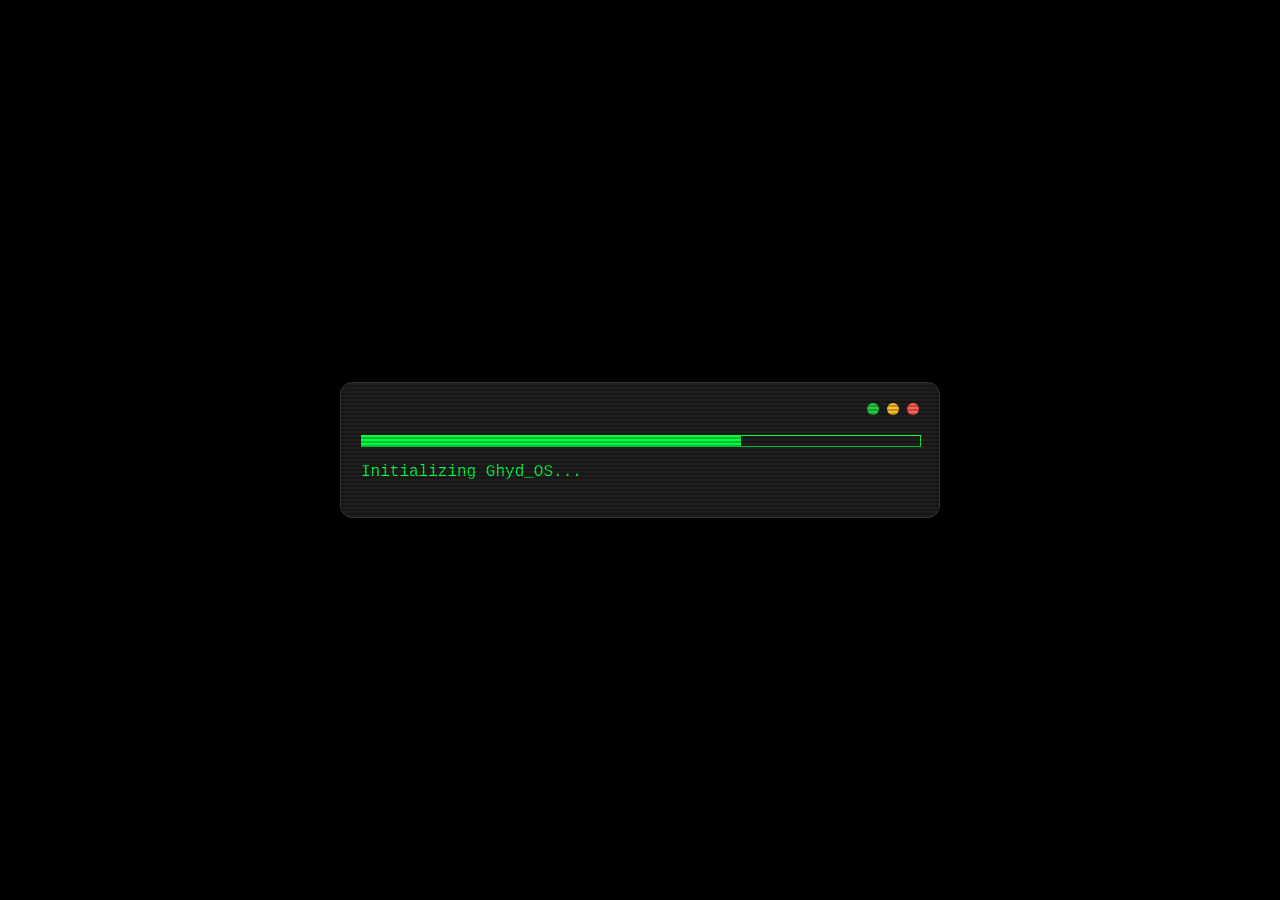
<file: GhydStudy/aboutme.html>
<!DOCTYPE html>
<html lang="ar" dir="rtl">
<head>
    <meta charset="UTF-8">
    <title>About Ghaida</title>
    <link rel="stylesheet" href="aboutme.css">
    <meta name="viewport" content="width=device-width, initial-scale=1.0">
</head>
<body>

    <div class="terminal-card">
        <div class="traffic-lights">
            <div class="dot" style="background: #ff5f56;"></div>
            <div class="dot" style="background: #ffbd2e;"></div>
            <div class="dot" style="background: #27c93f;"></div>
        </div>

        <div id="loader" style="direction: ltr;"> 
            <div style="width: 100%; border: 1px solid #00ff41; height: 10px; margin-bottom: 5px; text-align: left;">
                <div id="progress" style="width: 0%; height: 100%; background: #00ff41;"></div>
            </div>
            <p>Initializing Ghyd_OS...</p>
        </div>

        <div id="text" class="text-content"></div>
        
        <a href="index.html" id="run-btn" style="display: none; text-decoration: none;">> run: exit_to_home.sh</a>
    </div>

    <script>
        let content = `مرحباً.. أنا غيداء\n\nأنا طالبة IT، ومبرمجة، ومهووووووسة بالرياضيات!\n\nبصراحة، فكرة "Ghyd Study" ما جت من فراغ، كانت فكرة معشعشة براسي. طول فترة دراستي كنت دائماً الملجأ لصديقاتي لما يصعب عليهم فهم نقطة معينة أو مسألة رياضية.. ومع الوقت، صرت أكتشف إن أكثر لحظة أستمتع فيها هي لما أشوف "نور الفهم" في عيونهم.\n\nحبهم لشرحي وتفاعلهم الدائم معي هو اللي شجعني وأعطاني الدافع إني أوسع دائرة هذا العطاء وأطلقه هنا.\n\nأنا هنا مو عشان أشرح بأسلوب تلقين ممل، أنا أبغى أشاركك طريقة تفكيري، وكمان الصدق ما ابي ذي المواد تموت بذاكرتي 🙂‍↔️\n\n[SYSTEM_LOGS: GRADES_LOADED]\n[IMAGE_HERE]\n> Calculus I: 95%\n> Calculus II: 85%\n> Discrete Structures: 90%\n> Digital Logic Design: 97%\n\nكل "كود" أكتبه في موقعي، وكل شرح أنزله، هو جزء مني. مو بس أعطيكِ المعلومة، أنا أنقل لك "الشغف" اللي خلاني أجيب الدرجات اللي أفتخر فيها، وأخلي المادة اللي كانت "كابوس" تتحول لشيء ممتع وسهل.\n\nأنا هنا مو بس عشان أشرح لك، أنا هنا عشان نعيش المادة سوا، ونبسط كل تعقيد.. بكل حب وبساطة.`;

        content = content.replace("[IMAGE_HERE]", '<br><img src="grades.jpg" class="grade-image"><br>');
        
        content = content.replace(/95%/g, '<span style="color: #f1c40f;">95%</span>')
                         .replace(/85%/g, '<span style="color: #f1c40f;">85%</span>')
                         .replace(/90%/g, '<span style="color: #f1c40f;">90%</span>')
                         .replace(/97%/g, '<span style="color: #f1c40f;">97%</span>');

        let i = 0, width = 0;
        let bar = document.getElementById("progress");
        let loader = document.getElementById("loader");
        let el = document.getElementById("text");
        let runBtn = document.getElementById("run-btn");

        let interval = setInterval(() => {
            width += 2; 
            bar.style.width = width + "%";
            if (width >= 100) { 
                clearInterval(interval); 
                loader.style.display = "none"; 
                type(); 
            }
        }, 30);

        function type() {
            if (i < content.length) {
                if (content.substr(i, 4) === '<br>') { 
                    el.innerHTML += '<br>'; 
                    i += 4; 
                }
                else if (content.substr(i, 4) === '<img') { 
                    let tag = content.substring(i, content.indexOf('>', i) + 1); 
                    el.innerHTML += tag; 
                    i += tag.length; 
                }
                else if (content.substr(i, 5) === '<span') { 
                    let tag = content.substring(i, content.indexOf('</span>', i) + 7); 
                    el.innerHTML += tag; 
                    i += tag.length; 
                }
                else { 
                    el.innerHTML += content.charAt(i) === '\n' ? '<br><br>' : content.charAt(i); 
                    i++; 
                }
                setTimeout(type, Math.random() * 40 + 10);
            } else {
                el.innerHTML += '<span class="typing-cursor"></span>';
                runBtn.style.display = "inline-block";
            }
        }
    </script>
</body>
</html>
</file>
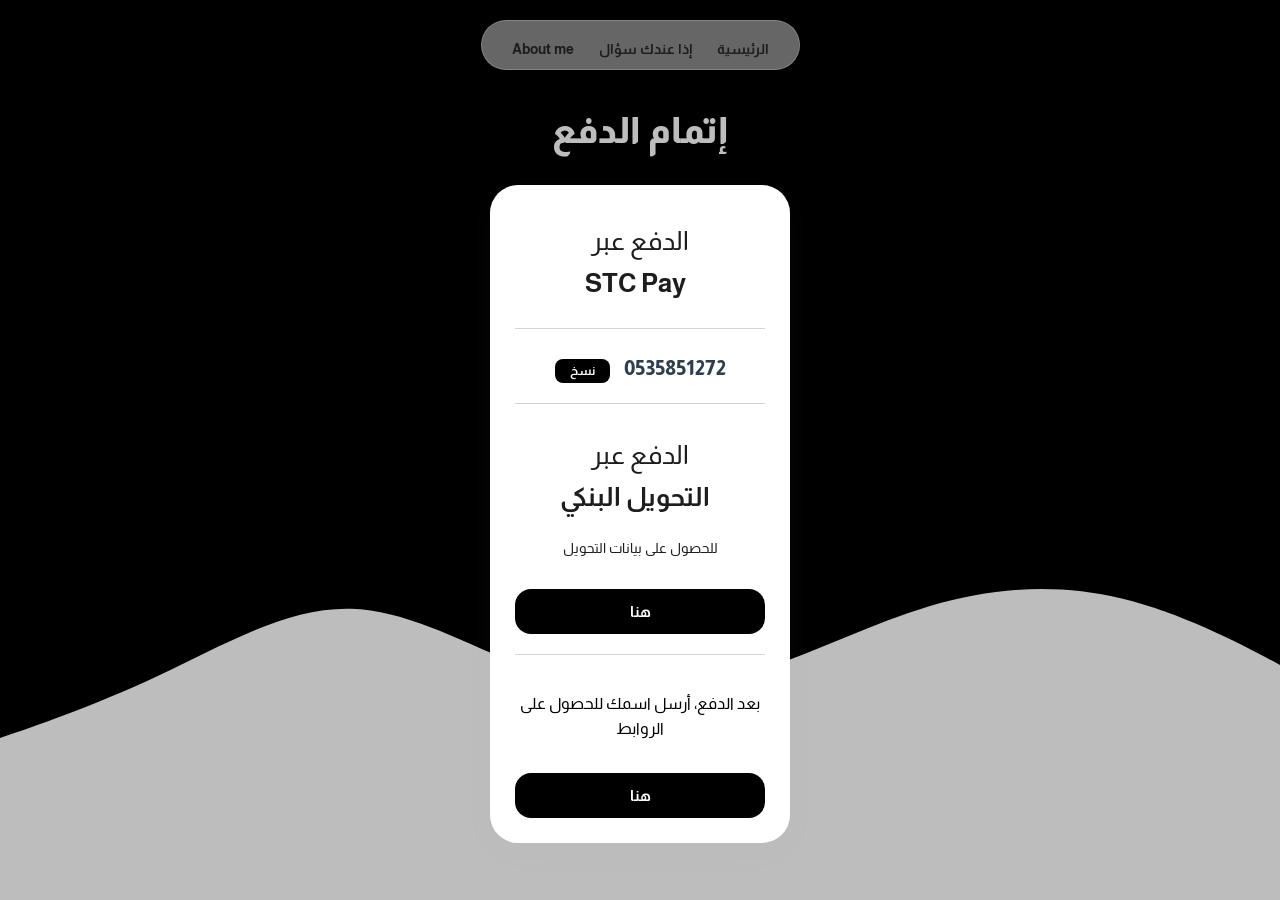
<file: GhydStudy/payment.html>
<!DOCTYPE html>
<html lang="ar" dir="rtl">
<head>
    <meta charset="UTF-8">
    <meta name="viewport" content="width=device-width, initial-scale=1.0">
    <title>إتمام الدفع</title>
    <link rel="stylesheet" href="style.css">
    <link rel="icon" href="coding.png">
    <meta name="format-detection" content="telephone=no">
    <link rel="stylesheet" href="https://cdn.moyasar.com/mpf/1.14.0/moyasar.css">
    <script src="https://cdn.moyasar.com/mpf/1.14.0/moyasar.js"></script>
</head>
<body>

    <nav class="navbar">
        <a href="index.html">الرئيسية</a>
        <a href="support.html">إذا عندك سؤال</a>
        <a href="aboutme.html">About me</a>
    </nav>

    <h1 class="title">إتمام الدفع</h1>

    <main class="card pay-card">
        <h3 class="pay-header">
            <span class="label-text">الدفع عبر</span><br>
            <span class="bold-text">STC Pay</span>
        </h3>
        <div class="price">
            <span id="stc">0535851272</span>
            <button class="copy-btn" onclick="copyText('stc', this)">نسخ</button>
        </div>

        <hr class="divider">

        <h3 class="pay-header">
            <span class="label-text">الدفع عبر</span><br>
            <span class="bold-text">التحويل البنكي</span>
        </h3>
        <p class="bank-text">للحصول على بيانات التحويل</p>
        <a href="https://t.me/Ghaidll" class="telegram-link">
            <button type="button">هنا</button>
        </a>

        <hr class="divider">

        <p class="description">بعد الدفع، أرسل اسمك للحصول على الروابط</p>
        <a href="https://t.me/Ghaidll" class="telegram-link">
            <button type="button">هنا</button>
        </a>

        <div class="mysr-form"></div>
    </main>

    <script>
        function copyText(elementId, btn) {
            const text = document.getElementById(elementId).innerText;
            navigator.clipboard.writeText(text).then(() => {
                const originalText = btn.innerText;
                const originalBg = btn.style.backgroundColor;

                btn.innerText = "✓";
                btn.style.backgroundColor = "#4CAF50";
                btn.style.color = "white";

                setTimeout(() => {
                    btn.innerText = originalText;
                    btn.style.backgroundColor = originalBg;
                    btn.style.color = "";
                }, 2000);
            });
        }
    </script>
</body>
</html>
</file>
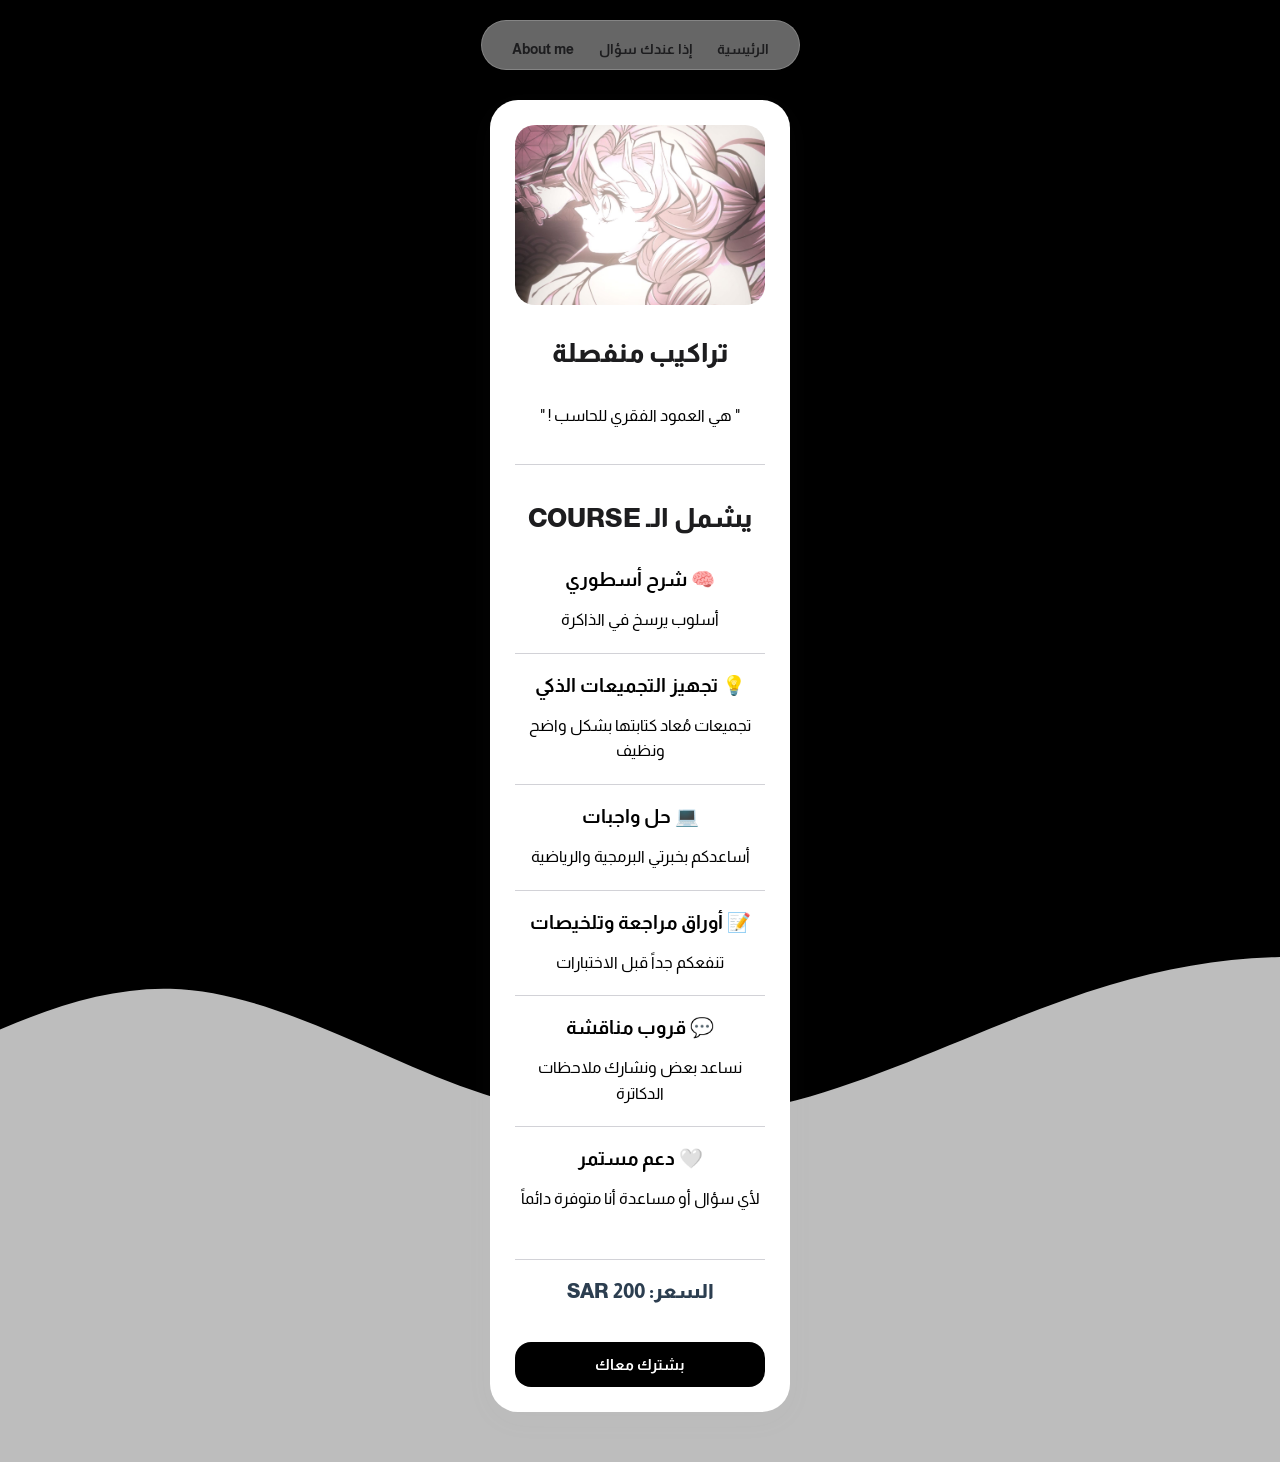
<file: GhydStudy/product3.html>
<!DOCTYPE html>
<html lang="ar" dir="rtl">
<head>
    <meta charset="UTF-8">
    <meta name="viewport" content="width=device-width, initial-scale=1.0">
    <title>تراكيب منفصلة</title>
    <link rel="stylesheet" href="style.css">
    <link rel="icon" href="coding.png">
</head>
<body>

    <nav class="navbar">
        <a href="index.html">الرئيسية</a>
        <a href="support.html">إذا عندك سؤال</a>
        <a href="aboutme.html">About me</a>
    </nav>

    <main class="card product-card">
        <img src="Mitsuri1.JPG" alt="تراكيب منفصلة">
        <h2>تراكيب منفصلة</h2>
        
        <div class="description">
            <p>" هي العمود الفقري للحاسب ! "</p>
        </div>

        <hr class="divider">
        
        <h2>يشمل الـ COURSE</h2>
        <ul class="services-list">
            <li>
                <strong>🧠 شرح أسطوري</strong>
                <p>أسلوب يرسخ في الذاكرة</p>
            </li>
            <hr class="divider">
            <li>
                <strong>💡 تجهيز التجميعات الذكي</strong>
                <p>تجميعات مُعاد كتابتها بشكل واضح ونظيف</p>
            </li>
            <hr class="divider">
            <li>
                <strong>💻 حل واجبات</strong>
                <p>أساعدكم بخبرتي البرمجية والرياضية</p>
            </li>
            <hr class="divider">
            <li>
                <strong>📝 أوراق مراجعة وتلخيصات</strong>
                <p>تنفعكم جداً قبل الاختبارات</p>
            </li>
            <hr class="divider">
            <li>
                <strong>💬 قروب مناقشة</strong>
                <p>نساعد بعض ونشارك ملاحظات الدكاترة</p>
            </li>
            <hr class="divider">
            <li>
                <strong>🤍 دعم مستمر</strong>
                <p>لأي سؤال أو مساعدة أنا متوفرة دائماً</p>
            </li>
        </ul>

        <p class="price">السعر: 200 SAR</p>
        <a href="payment.html">
            <button type="button">بشترك معاك</button>
        </a>
    </main>

</body>
</html>
</file>
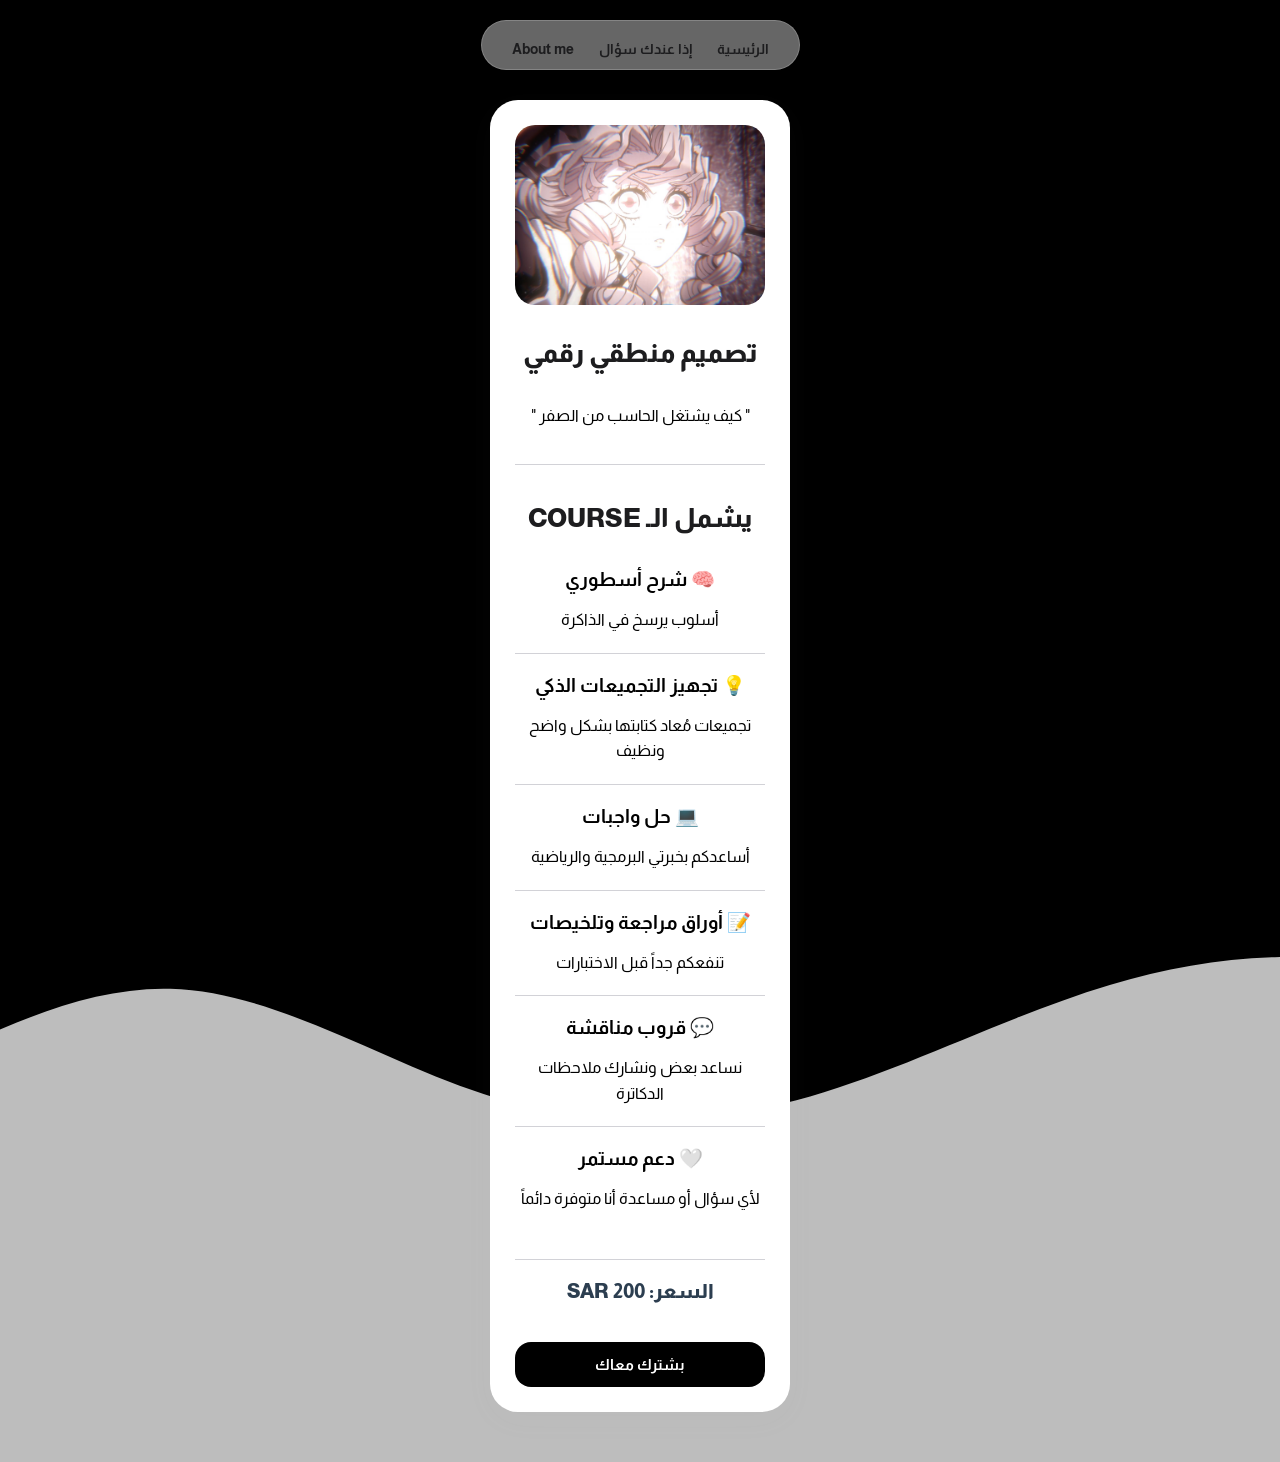
<file: GhydStudy/product4.html>
<!DOCTYPE html>
<html lang="ar" dir="rtl">
<head>
    <meta charset="UTF-8">
    <meta name="viewport" content="width=device-width, initial-scale=1.0">
    <title>تصميم منطقي رقمي</title>
    <link rel="stylesheet" href="style.css">
    <link rel="icon" href="coding.png">
</head>
<body>

    <nav class="navbar">
        <a href="index.html">الرئيسية</a>
        <a href="support.html">إذا عندك سؤال</a>
        <a href="aboutme.html">About me</a>
    </nav>

    <main class="card product-card">
        <img src="Mitsuri2.JPG" alt="تصميم منطقي رقمي">
        <h2>تصميم منطقي رقمي</h2>
        
        <div class="description">
            <p>" كيف يشتغل الحاسب من الصفر "</p>
        </div>

        <hr class="divider">
        
        <h2>يشمل الـ COURSE</h2>
        <ul class="services-list">
            <li>
                <strong>🧠 شرح أسطوري</strong>
                <p>أسلوب يرسخ في الذاكرة</p>
            </li>
            <hr class="divider">
            <li>
                <strong>💡 تجهيز التجميعات الذكي</strong>
                <p>تجميعات مُعاد كتابتها بشكل واضح ونظيف</p>
            </li>
            <hr class="divider">
            <li>
                <strong>💻 حل واجبات</strong>
                <p>أساعدكم بخبرتي البرمجية والرياضية</p>
            </li>
            <hr class="divider">
            <li>
                <strong>📝 أوراق مراجعة وتلخيصات</strong>
                <p>تنفعكم جداً قبل الاختبارات</p>
            </li>
            <hr class="divider">
            <li>
                <strong>💬 قروب مناقشة</strong>
                <p>نساعد بعض ونشارك ملاحظات الدكاترة</p>
            </li>
            <hr class="divider">
            <li>
                <strong>🤍 دعم مستمر</strong>
                <p>لأي سؤال أو مساعدة أنا متوفرة دائماً</p>
            </li>
        </ul>

        <p class="price">السعر: 200 SAR</p>
        <a href="payment.html">
            <button type="button">بشترك معاك</button>
        </a>
    </main>

</body>
</html>
</file>
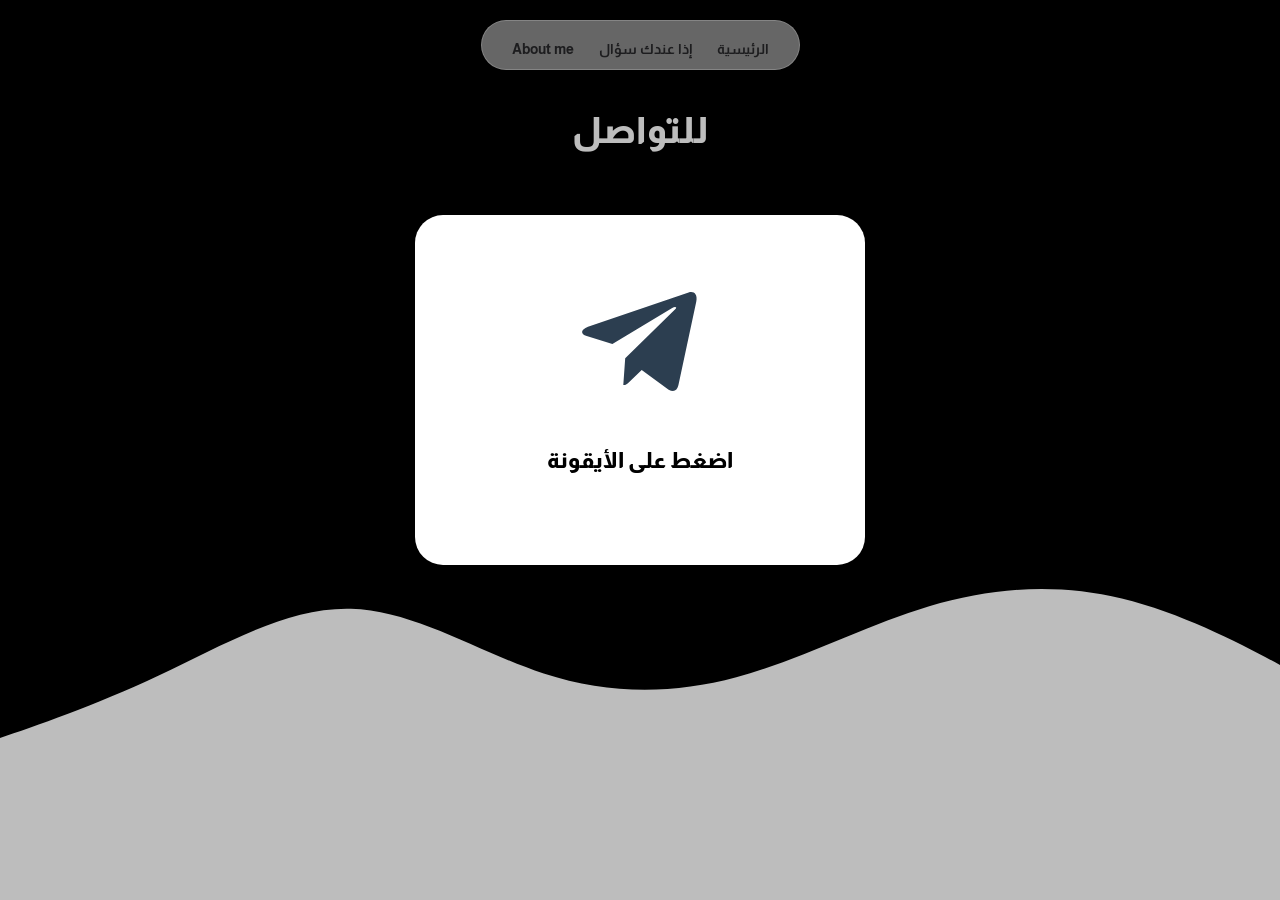
<file: GhydStudy/support.html>
<!DOCTYPE html>
<html lang="ar" dir="rtl">
<head>
    <meta charset="UTF-8">
    <meta name="viewport" content="width=device-width, initial-scale=1.0">
    <title>للتواصل</title>
    <link rel="stylesheet" href="style.css">
    <link rel="icon" href="coding.png">
</head>
<body>

    <nav class="navbar">
        <a href="index.html">الرئيسية</a>
        <a href="support.html">إذا عندك سؤال</a>
        <a href="aboutme.html">About me</a>
    </nav>

    <h1 class="title">للتواصل</h1>

    <main class="card support-card">
        <a href="https://t.me/Ghaidll" class="telegram-link">
            <svg class="telegram-icon" xmlns="http://www.w3.org/2000/svg" viewBox="0 0 24 24">
                <path fill="#2c3e50" d="M9.04 15.47l-.38 5.34c.55 0 .79-.24 1.08-.53l2.6-2.49 5.39 3.94c.99.55 1.7.26 1.96-.92l3.56-16.68c.34-1.58-.57-2.2-1.53-1.84L1.6 9.16c-1.53.6-1.51 1.46-.26 1.84l5.14 1.6L18.44 5.4c.56-.37 1.07-.17.65.2"/>
            </svg>
        </a>
        <p class="unique-description">اضغط على الأيقونة</p>
    </main>

</body>
</html>
</file>
<file: GhydStudy/aboutme.css>
body {
    background-color: #000000;
    color: #00ff41;
    font-family: 'Courier New', Courier, monospace;
    display: flex;
    justify-content: center;
    align-items: center;
    min-height: 100vh;
    margin: 0;
}

.terminal-card {
    background-color: #1e1e1e;
    border: 1px solid #333;
    border-radius: 12px;
    padding: 20px;
    width: 90%;
    max-width: 600px;
    box-shadow: 0 10px 25px rgba(0, 0, 0, 0.5);
    margin: 50px auto;
    box-sizing: border-box;
    position: relative;
    overflow: hidden;
}

.terminal-card::before {
    content: " ";
    display: block;
    position: absolute;
    top: 0;
    left: 0;
    bottom: 0;
    right: 0;
    background: linear-gradient(rgba(18, 16, 16, 0) 50%, rgba(0, 0, 0, 0.25) 50%);
    background-size: 100% 4px;
    pointer-events: none;
    z-index: 10;
}

.traffic-lights {
    display: flex;
    gap: 8px;
    margin-bottom: 20px;
}

.dot {
    width: 12px;
    height: 12px;
    border-radius: 50%;
}

.text-content {
    font-size: 1.2em;
    line-height: 1.8;
    white-space: pre-wrap;
    position: relative;
    z-index: 1;
}

.grade-image {
    max-width: 100%;
    height: auto;
    border-radius: 8px;
    margin: 20px 0;
    border: 2px solid #00ff41;
    display: block;
}

#run-btn {
    display: none;
    background: transparent;
    border: 1px solid #00ff41;
    color: #00ff41;
    padding: 8px 15px;
    cursor: pointer;
    margin-top: 20px;
    font-family: inherit;
    text-decoration: none;
}

#run-btn:hover {
    background: #00ff41;
    color: #121212;
}

.typing-cursor::after {
    content: " ";
    display: inline-block;
    width: 10px;
    height: 20px;
    background-color: #ffffff;
    animation: blink 1s infinite;
    margin-right: 5px;
    vertical-align: middle;
}

@keyframes blink {
    0%, 100% {
        opacity: 1;
    }
    50% {
        opacity: 0;
    }
}
</file>
<file: GhydStudy/style.css>
@font-face {
    font-family: 'Almarai';
    src: url('font/almarai-v19-arabic-regular.woff2') format('woff2');
    font-weight: 400;
    font-style: normal;
}

@font-face {
    font-family: 'Almarai';
    src: url('font/almarai-v19-arabic-300.woff2') format('woff2');
    font-weight: 300;
    font-style: normal;
}

@font-face {
    font-family: 'Almarai';
    src: url('font/almarai-v19-arabic-700.woff2') format('woff2');
    font-weight: 700;
    font-style: normal;
}

@font-face {
    font-family: 'Almarai';
    src: url('font/almarai-v19-arabic-800.woff2') format('woff2');
    font-weight: 800;
    font-style: normal;
}

html {
    height: 100%;
    background-color: #000000;
}

body {
    margin: 0;
    padding: 0;
    min-height: 100vh;
    display: flex;
    flex-direction: column;
    align-items: center;
    font-family: 'Almarai', sans-serif;
    padding-top: env(safe-area-inset-top);
    background-image: url(background.svg);
    background-repeat: no-repeat;
    background-size: cover;
    background-position: center;
    -webkit-overflow-scrolling: touch;
}

h1, h2, h3 {
    font-weight: 800;
}

p {
    font-weight: 400;
    font-size: 16px;
    line-height: 1.6;
}

.navbar {
    display: flex;
    justify-content: center;
    gap: 25px;
    background: rgba(255, 255, 255, 0.4);
    backdrop-filter: blur(15px);
    -webkit-backdrop-filter: blur(15px);
    padding: 12px 30px;
    padding-top: 20px;
    border-radius: 50px;
    border: 1px solid rgba(255, 255, 255, 0.2);
    position: sticky;
    top: 20px;
    z-index: 1000;
    width: fit-content;
    margin: 0px auto 40px auto;
    box-shadow: 0 4px 20px rgba(0, 0, 0, 0.05);
}

.navbar a {
    text-decoration: none;
    color: #1d1d1f;
    font-weight: 700;
    font-size: 14px;
    transition: 0.3s;
}

.navbar a:hover {
    color: #bdbdbd;
}

.products {
    display: flex;
    flex-wrap: wrap;
    justify-content: center;
    align-items: flex-start;
    gap: 30px;
    width: 100%;
    max-width: 1200px;
    margin: 0 auto;
    padding: 40px 0;
    box-sizing: border-box;
    flex: 1;
}

.card {
    background: #ffffff;
    width: 300px;
    max-width: 90%;
    margin: 10px auto 50px auto;
    display: flex;
    flex-direction: column;
    padding: 25px;
    border-radius: 28px;
    text-align: center;
    box-shadow: 0 8px 30px rgba(155, 155, 155, 0.04);
    box-sizing: border-box;
    height: fit-content;
    transition: transform 0.4s cubic-bezier(0.165, 0.84, 0.44, 1), box-shadow 0.4s ease;
}

.card:hover {
    transform: translateY(-10px) scale(1.02);
    box-shadow: 0 20px 40px rgba(0, 0, 0, 0.1);
}

.card img {
    width: 100%;
    height: 180px;
    object-fit: cover;
    display: block;
    border-radius: 20px;
    margin-bottom: 15px;
}

h2 {
    font-size: 26px;
    font-weight: 900;
    margin: 10px 0;
    color: #1d1d1f;
    line-height: 1.8;
}

.title {
    text-align: center;
    font-size: 36px;
    font-weight: 900;
    color: #bdbdbd;
    margin-top: 20px;
}

.price {
    font-family: 'Almarai', sans-serif !important;
    font-size: 20px !important;
    font-weight: 800 !important;
    color: #2c3e50;
    margin-top: 15px;
    padding-top: 15px;
    border-top: 1px solid #d2d2d7;
}

#stc {
    color: inherit;
    text-decoration: none;
}

a[href^="tel"] {
    color: inherit !important;
    text-decoration: none !important;
}

.copy-btn {
    background-color: #000000;
    color: white;
    border: none;
    padding: 5px 15px;
    border-radius: 8px;
    font-size: 12px;
    margin-right: 10px;
    cursor: pointer;
    width: auto;
    display: inline-block;
    transition: background-color 0.3s ease;
    font-family: 'Almarai', sans-serif;
}

.copy-btn.copied {
    background-color: #4CAF50;
    color: white;
}

@media (hover: hover) {
    .copy-btn:hover {
        background-color: #000000;
    }
}

@media (pointer: coarse) {
    .copy-btn:active {
        background-color: black !important;
    }
}

button {
    background-color: #000000;
    color: white;
    border: none;
    padding: 14px;
    border-radius: 16px;
    cursor: pointer;
    width: 100%;
    margin-top: 15px;
    font-family: 'Almarai', sans-serif;
    font-size: 15px;
    font-weight: 700;
    transition: 0.3s ease;
}

button:hover {
    background-color: #2c3e50;
    transform: scale(1.03);
}

.footer {
    text-align: center;
    padding: 20px;
    width: 100%;
    color: #000000;
    font-size: 14px;
    margin-top: auto;
    font-weight: 500;
    direction: ltr;
}

footer {
    direction: ltr;
    text-align: left;
}

.support-card {
    width: 450px;
    padding: 50px;
    margin: 40px auto;
    min-height: 350px;
    display: flex;
    flex-direction: column;
    justify-content: center;
    align-items: center;
    background: #ffffff;
    border-radius: 28px;
    box-shadow: 0 8px 30px rgba(0, 0, 0, 0.04);
}

.support-card:hover, .pay-card:hover {
    transform: none;
    box-shadow: 0 8px 30px rgba(0, 0, 0, 0.04);
}

.support-card .telegram-icon {
    width: 120px;
    height: 120px;
    margin: 0 0 20px 0;
    transition: transform 0.4s cubic-bezier(0.165, 0.84, 0.44, 1);
    display: block;
}

.support-card:hover .telegram-icon {
    transform: scale(1.15) translateY(-10px);
}

.unique-description {
    font-size: 22px;
    font-weight: 800;
}

.bank-text {
    margin-top: 10px;
    font-size: 14px;
    color: #1d1d1f;
}

.divider {
    border: 0;
    border-top: 1px solid #d2d2d7;
    margin: 20px 0;
}

.pay-header {
    font-size: 26px;
    font-weight: 800;
    margin: 10px 0;
    color: #1d1d1f;
    line-height: 1.6;
    font-family: 'Almarai', sans-serif !important;
}

.pay-header .label-text {
    font-weight: 400;
}

.pay-header .bold-text {
    font-weight: 700;
    margin-right: 10px;
}

.services-list {
    list-style: none;
    padding: 0;
}

.services-list li {
    margin-bottom: 10px;
    font-size: 1.2em;
}

.cards-container {
    display: grid;
    grid-template-columns: 1fr 1fr;
    gap: 20px;
    padding: 20px;
}

@media (max-width: 768px) {
    .cards-container {
        grid-template-columns: 1fr;
    }
}

.code-container {
    background-color: #1e1e1e;
    color: #00ff41;
    padding: 30px;
    margin: 20px auto;
    width: 80%;
    border-radius: 10px;
    font-family: 'Courier New', monospace;
    min-height: 400px;
    box-shadow: 0 0 20px rgba(0,0,0,0.5);
    border: 1px solid #333;
}

.terminal-header {
    background: #333;
    padding: 5px 10px;
    margin-bottom: 20px;
    font-size: 0.8em;
    color: #ccc;
    border-radius: 5px;
}

.code-text {
    white-space: pre-wrap;
    font-size: 1.1em;
    line-height: 1.6;
}
</file>
